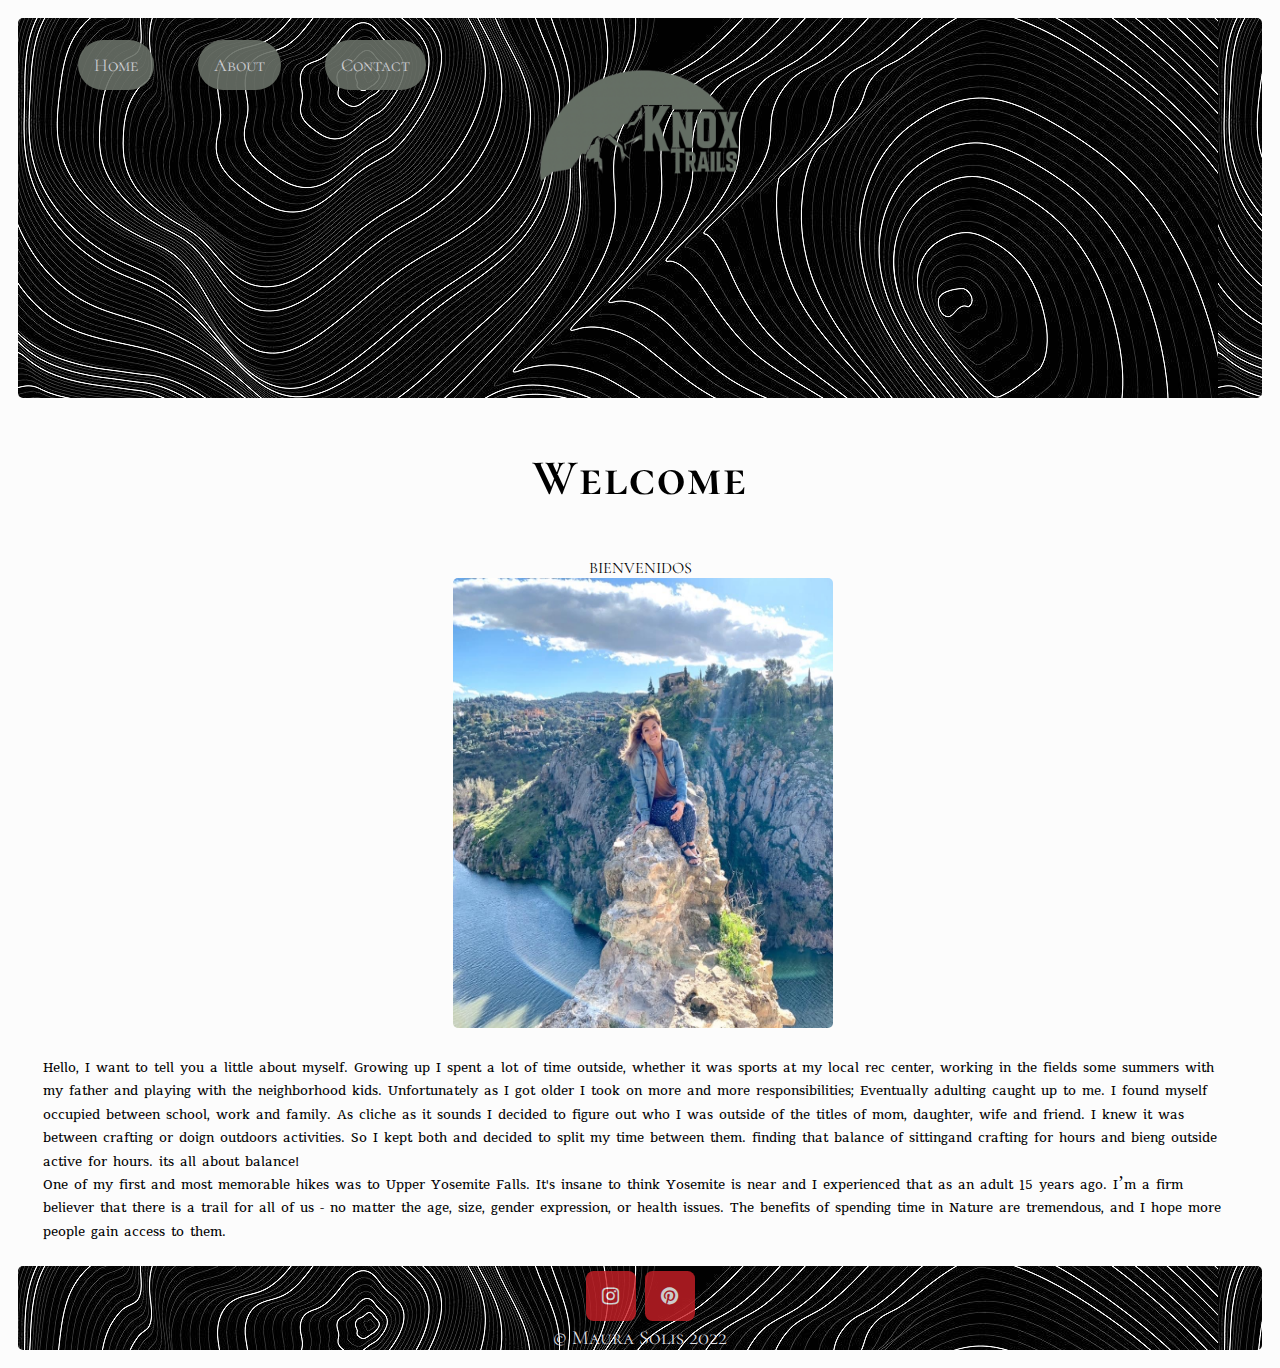
<file: about.html>
<!DOCTYPE html>
<html lang="en">
<head>
    <meta charset="UTF-8">
    <meta http-equiv="X-UA-Compatible" content="IE=edge">
    <meta name="viewport" content="width=device-width, initial-scale=1.0">
    <title>About</title>
    <link rel="stylesheet" href="styles.css">
</head>
<body>
    <div img class="hero-img" src="topography.JPG" alt="mountain topograph">
        <div class="container">
            <nav class="nav">
                <ul>
                    <img class="logo" src="knox1.PNG" alt="logo">
                    <li><a href="index.html" target="_blank">Home</a></li>
                    <li><a href="about.html" target="_blank">About</a></li>
                    <li><a href="contact.html" target="_blank">Contact</a></li>
                </ul>
            </nav>
        </div>
    </div>
</body>
    <div class="main">                        
    <h1>Welcome</h1>
    <div id="header">
</div>
<header style="text-align: center;" class="box">BIENVENIDOS</header>
<img class="img5" src="europe1.JPG" alt="pyramid">
<p class="frame">Hello, I want to tell you a little about myself. Growing up I spent a lot of time outside, whether it was sports at my local rec center, working in the fields some summers with my father and playing with the neighborhood kids. Unfortunately as I got older I took on more and more responsibilities; Eventually adulting caught up to me. I found myself occupied between school, work and family. As cliche as it sounds I decided to figure out who I was outside of the titles of mom, daughter, wife and friend. I knew it was between crafting or doign outdoors activities. So I kept both and decided to split my time between them. finding that balance of sittingand crafting for hours and bieng outside active for hours. its all about balance! <br>
  One of my first and most memorable hikes was to Upper Yosemite Falls. It's insane to think Yosemite is near and I experienced that as an adult 15 years ago.  I’m a firm believer that there is a trail for all of us - no matter the age, size, gender expression, or health issues. The benefits of spending time in Nature are tremendous, and I hope more people gain access to them.
</p>
<footer class="box"><link rel="stylesheet" href="https://cdnjs.cloudflare.com/ajax/libs/font-awesome/4.7.0/css/font-awesome.min.css">
    <a href="https://www.instagram.com/" class="fa fa-instagram"></a>
    <a href="https://www.pinterest.com/" class="fa fa-pinterest"></a>
    <link rel="preconnect" href="https://fonts.googleapis.com">
    <link rel="preconnect" href="https://fonts.gstatic.com" crossorigin>
    <link href="https://fonts.googleapis.com/css2?family=Cormorant+SC:wght@300&display=swap" rel="stylesheet">
    <link rel="preconnect" href="https://fonts.googleapis.com">
  <link rel="preconnect" href="https://fonts.gstatic.com" crossorigin>
  <link href="https://fonts.googleapis.com/css2?family=Suravaram&display=swap" rel="stylesheet">
<div id="copyright">  &#169; Maura Solis 2022 </div>
</footer>
</body>
</html>
</file>
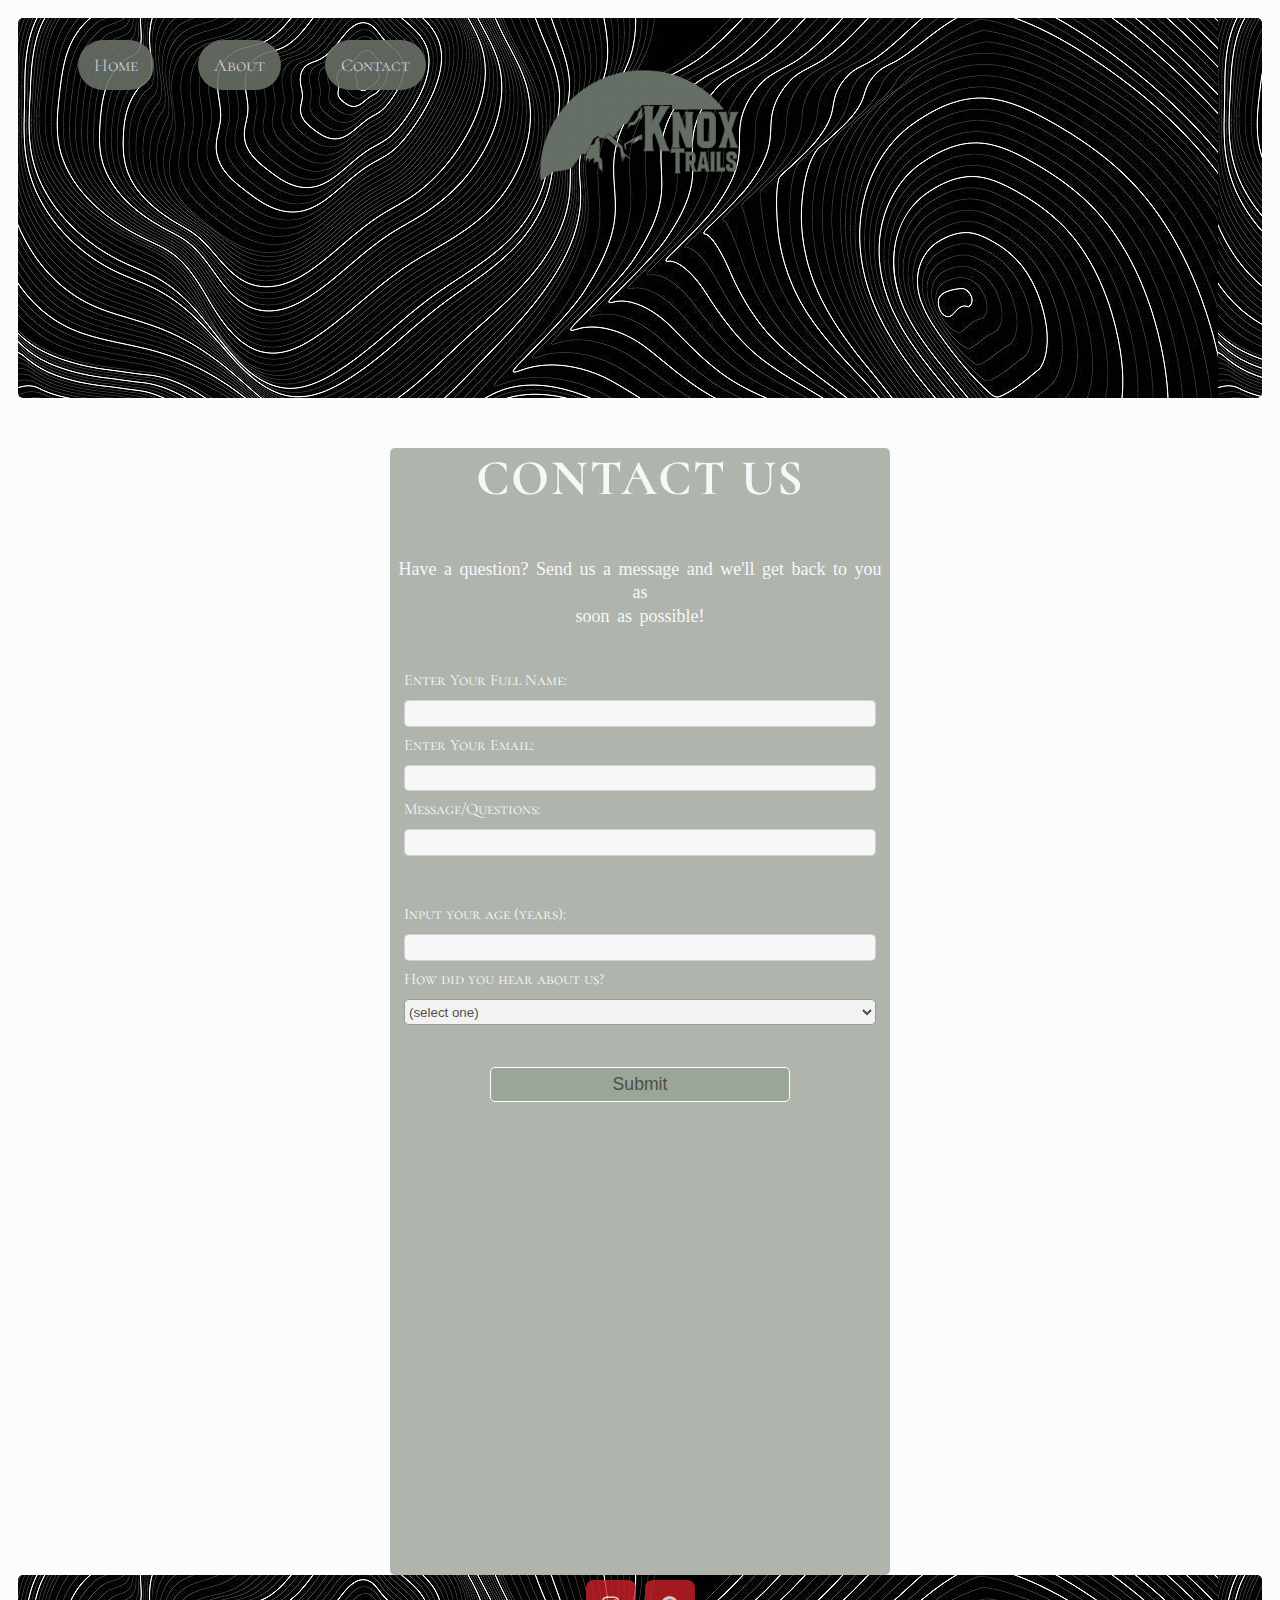
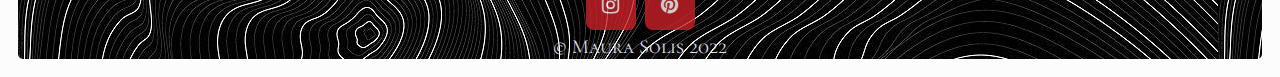
<file: contact.html>
<!DOCTYPE html>
<html lang="en">
<head>
    <meta charset="UTF-8">
    <meta http-equiv="X-UA-Compatible" content="IE=edge">
    <meta name="viewport" content="width=device-width, initial-scale=1.0">
    <title>Contact</title>
    <link rel="stylesheet" href="styles.css">
</head>
<body>
    <div img class="hero-img" src="topography.JPG" alt="mountain topograph">
        <div class="container">
            <nav class="nav"> 
            <ul>
                <img class="logo" src="knox1.PNG" alt="logo">
                <li><a href="index.html">Home</a></li>
                <li><a href="about.html">About</a></li>
                <li><a href="contact.html">Contact</a></li>
            </ul>
          </nav>
        </div>
    </div>   
<form class="form">
    <h1>CONTACT US</h1>
    <p style="text-align: center;">Have a question? Send us a message and we'll get back to you as <br> soon as possible!</p>
    <form action='maurasolis8@yahoo.com'>
      <fieldset>
        <label>Enter Your Full Name: <input type="text" name="Full Name" required /></label>
        <label>Enter Your Email: <input type="email" name="email"required /></label>
        <label>Message/Questions: <input type="text" name="Message" required /></label>
      </fieldset>
      <fieldset>
        <label>Input your age (years): <input type="number" min="13" max="120" /></label>
        <label>How did you hear about us?
          <select name="aboutus">
            <option value="">(select one)</option>
            <option value="1">Bitwise/Presentation</option>
            <option value="2">Family/Friends</option>
            <option value="3">Social Media</option>
            <option value="4">Other</option>
          </select>
        </label>
      </fieldset>
      <input type="submit" value="Submit"/>
      <iframe class="map" src="https://www.google.com/maps/embed?pb=!1m18!1m12!1m3!1d693378.7377896415!2d-120.0188079444849!3d37.814375668323855!2m3!1f0!2f0!3f0!3m2!1i1024!2i768!4f13.1!3m3!1m2!1s0x8096f09df58aecc5%3A0x2d249c2ced8003fe!2sYosemite%20National%20Park!5e0!3m2!1sen!2sus!4v1659346983413!5m2!1sen!2sus" width="600" height="450" style="border:0;" allowfullscreen="" loading="lazy" referrerpolicy="no-referrer-when-downgrade"></iframe>
    </form>
</form>
<footer class="box"><link rel="stylesheet" href="https://cdnjs.cloudflare.com/ajax/libs/font-awesome/4.7.0/css/font-awesome.min.css">
  <a href="https://www.instagram.com/" class="fa fa-instagram"></a>
  <a href="https://www.pinterest.com/" class="fa fa-pinterest"></a>
  <link rel="preconnect" href="https://fonts.googleapis.com">
    <link rel="preconnect" href="https://fonts.gstatic.com" crossorigin>
    <link href="https://fonts.googleapis.com/css2?family=Cormorant+SC:wght@300&display=swap" rel="stylesheet">
    <div id="copyright">  &#169; Maura Solis 2022 </div>
</footer>
</body>
</html>
</file>
<file: styles.css>
.hero-img{
    background-image: url(topography.JPG);
    width: 100%;
    min-height: 380px;
  }
  .logo {
    width: 200px;
    position: absolute;
    left: 50%;
    transform: translateX(-50%);
    top: 25px;
  }
  nav {
    width: 100%;
    height: 150px;
  }
  li {
    display: inline-block;
    margin: 10px;
    padding: 10px;
    font-size: large;
  }
  li a:link {
    border-radius: 5pc;
    background-color: #686f66;
    padding: 14px 16px;
    text-decoration: none;
    opacity: .9;
  }
  li a:visited, a:hover {
    color: #fbf5f5;
  }
  a {
    color:#dfdfe2
  }
  .frame {
    padding: 5px 25px 5px 25px;
  }
  .planet {
    padding-left: 25%;
  }
  .trace {
    /* width: 200px; */
    padding: 30px;
    margin-left: 30px;
   
  }
  * {
    box-sizing: border-box;
    border-radius: 5px;
  }
  body {
    background-color: #f8f9f87e;
    padding: 10px;
    font-family:'Cormorant SC', serif;
    overflow-x: hidden !important;
  }
  .container {
    max-width: 100% !important;
    overflow-x: hidden !important;
  }
  /* center page */
  .main {
    /* max-width: 50%; */
    margin: auto;
  }
   
  .row {
    margin: 8px -16px;
  }
  /* Add padding BETWEEN each column */
  .row,
  .row > .column {
    padding: 10px;
  }
  /* Create four equal columns that floats next to each other */
  .column {
    float: left;
    width: 25%;
  }
  /* Clear floats after rows */
  .row:after {
    content: "";
    display: table;
    clear: both;
  }
  /* my pic row boxes */
  .content {
    background-color: #c4c5c44c;
    padding: 10px;
  }
  h1 {
    margin:1em auto;
    text-align: center;
    font-size: 30px;
    font-family: 'Cormorant SC', serif;
    font-size: 50px;
    letter-spacing: 2px;
  }
  h2 {
    font-family: 'Cormorant SC', serif;
    text-align: center;
  }
  h3 {
    font-family: 'Cormorant SC', serif;
    text-align: center;
  }
  p {
    font-family: 'Suravaram', serif;
    text-align: left;
    word-spacing: 3px;
    line-height: 1.3;
    font-size: 18px;
  }
  /* boxes (article,section,aside,footer) */
  section,article {
    /* background-color: #686f667e; */
      display: left;
      width:calc(65.555%);
      line-height: 1.5;
      word-spacing: 3px;
      font-size: 18px;
      font-family: 'Suravaram', serif;
      /* text-align: center; */
  }
  aside{
    /* background-color: #686f667e; */
      width:calc(33.333%);
      float: right;
      line-height: 1;
      font-size: 15px;
      font-family: 'Suravaram', serif;
  }
  /* .center {
      display: block;
      margin-left: auto;
      margin-right: auto;
      width: 80%;
  } */
  form{
    width: 100%;
    height: 100%;
    margin: 0;
    background-color: #848d81e9;
    opacity: 0.7;
    color: #f5f6f7;
    font-family:'Cormorant SC', serif;
    font-size: 16px;
  }
  label {
    display: block;
    margin: 0.5rem 0;
  }
  form {
      margin: 0 auto;
      max-width: 500px;
      min-width: 300px;
      width:60vw;
      border-radius: 5px;
  }
  fieldset {
    border: none;
    padding-top: 1rem;
    padding-bottom: 1rem;
  }
  fieldset:last-of-type {
    border-bottom: none;
  }
   input, textarea, select {
    width:100%;
    margin: 0;
      margin-top: 10px;
      min-height: 2em;
  }
  .inline {
    width: unset;
    margin:  0 0.5em 0 0;
    vertical-align: middle;
  }
  input, textarea{
    background-color:rgba(255, 255, 255, 0.906);
    border: 1px solid #bababbe7;
    color: #000000;
    min-height: 2em
  }
  input[type="submit"] {
    display: block;
    width: 60%;
    margin: 1em auto;
    height: 2em;
    font-size:1.1rem;
    background-color: #72836e;
    border-color: white;
    border-radius: 5px;
    min-width: 300px;
  }
  iframe {
    width: 60%;
    border-radius: 12px;
    opacity: 0.8;
    margin-left: 20%;
    margin-right: 60%;
  }
  .img1 {
    width:400px;
  }
  .img2 {
    width: 95%;
  }
  .img3 {
    width:400px;
    height: 300px;
  }
  .img4 {
    width:300px;
    height: 400px;
  }
  .img5 {
    width: 380px;
    height: 450px;
    border-radius: 5px;
    margin-left: 35%;
    margin-right: 40%;
  }
  map {
    width: 50%;
    margin-top: 10px;
    margin-right: 30%;
    margin-bottom: 10px;
    margin-left: 23%;
  }
  .fa {
    padding: 15px;
    font-size: 30px;
    width: 50px;
    text-align: center;
    text-decoration: none;
    margin: 5px 2px;
    border-radius: 15%;
  }
  .fa-instagram {
    background: #cb2027;
    color: white;
    opacity: .8;
  }
  .fa-pinterest {
    background: #cb2027;
    color: white;
    opacity: .8;
  }
  footer {
    width: 100%;
    background-image: url(topography.JPG);
    font-family: 'Cormorant SC', serif;
    font-size: 20px;
    text-align: center;
  }
  #copyright{
    color:#dfdfe2
  }
</file>
